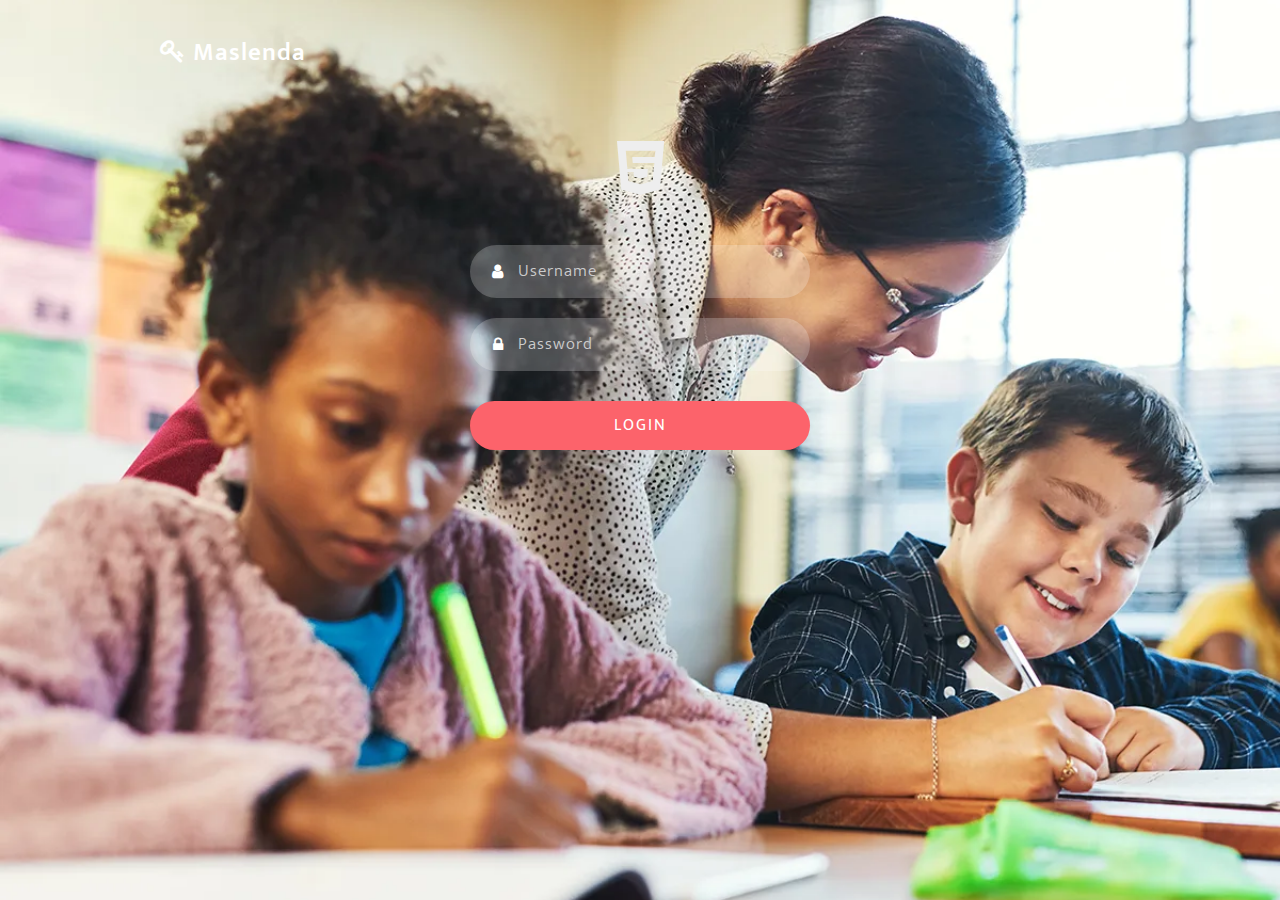
<file: web/index.html>
<!DOCTYPE html>
<html lang="zxx">
<!-- Head -->

<head>
    <title>Maslenda - Login</title>
    <meta name="viewport" content="width=device-width, initial-scale=1">
    <meta charset="utf-8">

    <script>
        addEventListener("load", function () {
            setTimeout(hideURLbar, 0);
        }, false);

        function hideURLbar() {
            window.scrollTo(0, 1);
        }
    </script>
    <!-- //Meta-Tags -->
    <!-- Index-Page-CSS -->
    <link rel="stylesheet" href="css/style.css" type="text/css" media="all">
    <!-- //Custom-Stylesheet-Links -->
    <!--fonts -->
    <!-- //fonts -->
    <link rel="stylesheet" href="css/font-awesome.min.css" type="text/css" media="all">
    <!-- //Font-Awesome-File-Links -->

	<!-- Google fonts -->
	<link href="//fonts.googleapis.com/css?family=Quattrocento+Sans:400,400i,700,700i" rel="stylesheet">
	<link href="//fonts.googleapis.com/css?family=Mukta:200,300,400,500,600,700,800" rel="stylesheet">
	<!-- Google fonts -->
	<script src="sweetalert2.all.min.js"></script>
	<script src="https://cdn.jsdelivr.net/npm/jquery@3.5.1/dist/jquery.min.js"></script>
	<script src="web.js"></script>
</head>
<!-- //Head -->
<!-- Body -->

<body>

<section class="main">
	<div class="layer">

		<div class="bottom-grid">
			<div class="logo">
				<h1> <a href="index.html"><span class="fa fa-key"></span> Maslenda</a></h1>
			</div>

		</div>
		<div class="content-w3ls">
			<div class="text-center icon">
				<span class="fa fa-html5"></span>
			</div>

			<div class="content-bottom">
				<form action="/" method="get">
					<div class="field-group">
						<span class="fa fa-user" aria-hidden="true"></span>
						<div class="wthree-field">
							<input name="username" id="text1" type="text" value="" placeholder="Username" required>
						</div>
					</div>
					<div class="field-group">
						<span class="fa fa-lock" aria-hidden="true"></span>
						<div class="wthree-field">
							<input name="password" id="myInput" type="Password" placeholder="Password" required>
						</div>
					</div>
					<div class="wthree-field">
						<button type="submit" class="btn">Login</button>
					</div>
					<ul class="list-login">
						<li class="switch-agileits">

						</li>

						<li class="clearfix"></li>
					</ul>
					<ul class="list-login-bottom">


						<li class="clearfix"></li>
					</ul>
				</form>
			</div>
		</div>

		</div>
    </div>
</section>

</body>
<!-- //Body -->
</html>
</file>
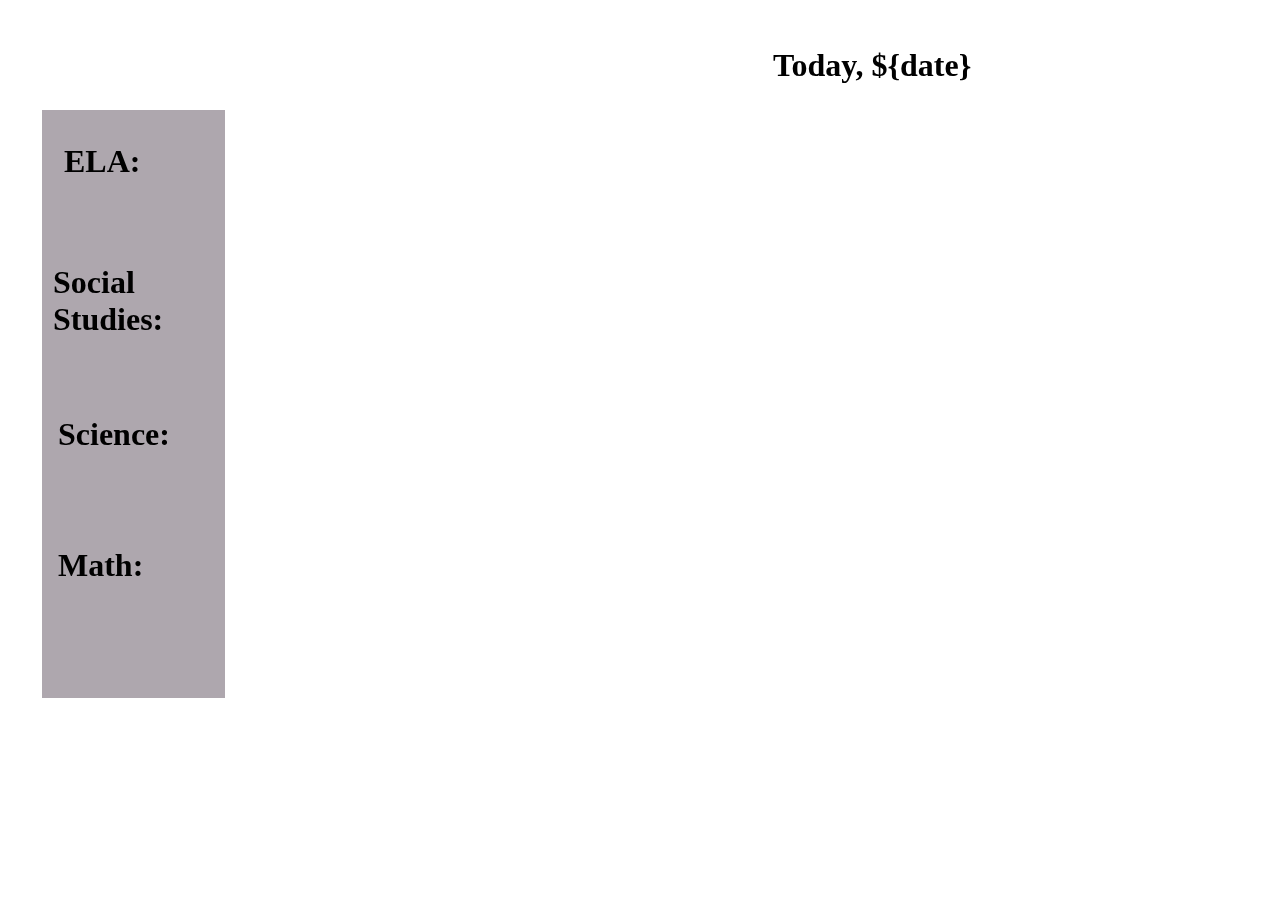
<file: Magenda App/gwd_preview_Magenda App/index.html>
<!DOCTYPE html>
<html><head>
  <meta http-equiv="Cache-Control" content="no-cache, no-store, must-revalidate"><meta http-equiv="Pragma" content="no-cache"><meta http-equiv="Expires" content="0"><meta charset="utf-8">
  <title>Magenda - App</title>
  <meta name="generator" content="Google Web Designer 15.2.1.0306">
  <style id="gwd-text-style">p {
    margin: 0px;
}
h1 {
    margin: 0px;
}
h2 {
    margin: 0px;
}
h3 {
    margin: 0px;
}</style>
  <style>html,
body {
    width: 100%;
    height: 100%;
    margin: 0px;
}
body {
    background-color: transparent;
    transform: matrix3d(1, 0, 0, 0, 0, 1, 0, 0, 0, 0, 1, 0, 0, 0, 0, 1);
    -webkit-transform: matrix3d(1, 0, 0, 0, 0, 1, 0, 0, 0, 0, 1, 0, 0, 0, 0, 1);
    -moz-transform: matrix3d(1, 0, 0, 0, 0, 1, 0, 0, 0, 0, 1, 0, 0, 0, 0, 1);
    perspective: 1400px;
    -webkit-perspective: 1400px;
    -moz-perspective: 1400px;
    transform-style: preserve-3d;
    -webkit-transform-style: preserve-3d;
    -moz-transform-style: preserve-3d;
}
body * {
    transform-style: preserve-3d;
    -webkit-transform-style: preserve-3d;
    -moz-transform-style: preserve-3d;
}
.gwd-div-1dyz {
    position: absolute;
    width: 1194px;
    height: 94px;
    background-image: none;
    background-color: transparent;
    left: 58px;
    top: 16px;
}
.gwd-div-1o4t {
    position: absolute;
    width: 183px;
    height: 588px;
    left: 42px;
    top: 110px;
    background-image: none;
    background-color: rgb(174, 167, 174);
}
.gwd-h1-1cfq {
    position: absolute;
    font-family: "Arial Black";
    width: 247.062px;
    height: 45px;
    left: 773px;
    top: 47px;
    background-image: none;
    background-color: transparent;
}
.gwd-h1-v9qz {
    position: absolute;
    font-family: "Arial Black";
    left: 64px;
    top: 143px;
    background-image: none;
    background-color: transparent;
}
.gwd-h1-1719 {
    position: absolute;
    font-family: "Arial Black";
    width: 151px;
    height: 94px;
    left: 53px;
    top: 264px;
    background-image: none;
    background-color: transparent;
}
.gwd-h1-1ve1 {
    position: absolute;
    font-family: "Arial Black";
    left: 58px;
    top: 416px;
    background-image: none;
    background-color: transparent;
}
.gwd-h1-c0pl {
    position: absolute;
    width: 183px;
    height: 58px;
    font-family: "Arial Black";
    left: 58px;
    top: 547px;
    background-image: none;
    background-color: transparent;
}
.gwd-div-ik76 {
    position: absolute;
    width: 1032px;
    height: 157px;
    left: 236px;
    top: 107px;
    background-image: none;
    background-color: transparent;
}
.gwd-div-nokt {
    position: absolute;
    width: 1011px;
    height: 152px;
    left: 236px;
    top: 264px;
    background-image: none;
    background-color: transparent;
}
.gwd-div-1b7r {
    position: absolute;
    width: 1072px;
    height: 81px;
    left: 237px;
    top: 107px;
    background-image: none;
    background-color: transparent;
}
.gwd-div-nkdn {
    position: absolute;
    width: 1032px;
    height: 76px;
    left: 237px;
    top: 189px;
    background-image: none;
    background-color: transparent;
}
.gwd-div-7up3 {
    position: absolute;
    width: 1032px;
    height: 76px;
    left: 236px;
    top: 263px;
    background-image: none;
    background-color: transparent;
}
.gwd-div-1xys {
    position: absolute;
    width: 1011px;
    height: 76px;
    left: 236px;
    top: 340px;
    background-image: none;
    background-color: transparent;
}
.gwd-div-1g25 {
    position: absolute;
    width: 1011px;
    height: 131px;
    left: 236px;
    top: 416px;
    background-image: none;
    background-color: transparent;
}
.gwd-div-7p14 {
    position: absolute;
    width: 1011px;
    height: 65.5px;
    left: 236px;
    top: 415px;
    background-image: none;
    background-color: transparent;
}
.gwd-div-6048 {
    position: absolute;
    width: 1011px;
    height: 65.5px;
    left: 236px;
    top: 481px;
    background-image: none;
    background-color: transparent;
}
.gwd-div-1tpy {
    position: absolute;
    width: 1011px;
    height: 152px;
    left: 236px;
    top: 546px;
    background-image: none;
    background-color: transparent;
}
.gwd-div-f2zz {
    position: absolute;
    width: 1032px;
    height: 65.5px;
    left: 236px;
    top: 546px;
    background-image: none;
    background-color: transparent;
}
.gwd-div-1o6a {
    position: absolute;
    width: 1011px;
    height: 65.5px;
    left: 236px;
    top: 612px;
    background-image: none;
    background-color: transparent;
}</style>
<style>#pagedeck { overflow: hidden !important; }</style></head>

<body class="htmlNoPages">
  <div class="gwd-div-1dyz"></div>
  <div class="gwd-div-1o4t"></div>
  <h1 class="gwd-h1-1cfq">Today, ${date}</h1>
  <h1 class="gwd-h1-v9qz">ELA:<br></h1>
  <h1 class="gwd-h1-1719">Social Studies:</h1>
  <h1 class="gwd-h1-1ve1">Science:</h1>
  <h1 class="gwd-h1-c0pl">Math:</h1>
  <div class="gwd-div-ik76"></div>
  <div class="gwd-div-nokt"></div>
  <div class="gwd-div-1b7r" id="mga-ela-1"></div>
  <div class="gwd-div-nkdn" id="mga-ela-2"></div>
  <div class="gwd-div-7up3" id="mga-ss-1"></div>
  <div class="gwd-div-1xys" id="mga-ss-2"></div>
  <div class="gwd-div-1g25"></div>
  <div class="gwd-div-7p14" id="mga-sci-1"></div>
  <div class="gwd-div-6048" id="mga-sci-2"></div>
  <div class="gwd-div-1tpy"></div>
  <div class="gwd-div-f2zz" id="mga-math-1"></div>
  <div class="gwd-div-1o6a" id="mga-math-2"></div>


</body></html>
</file>
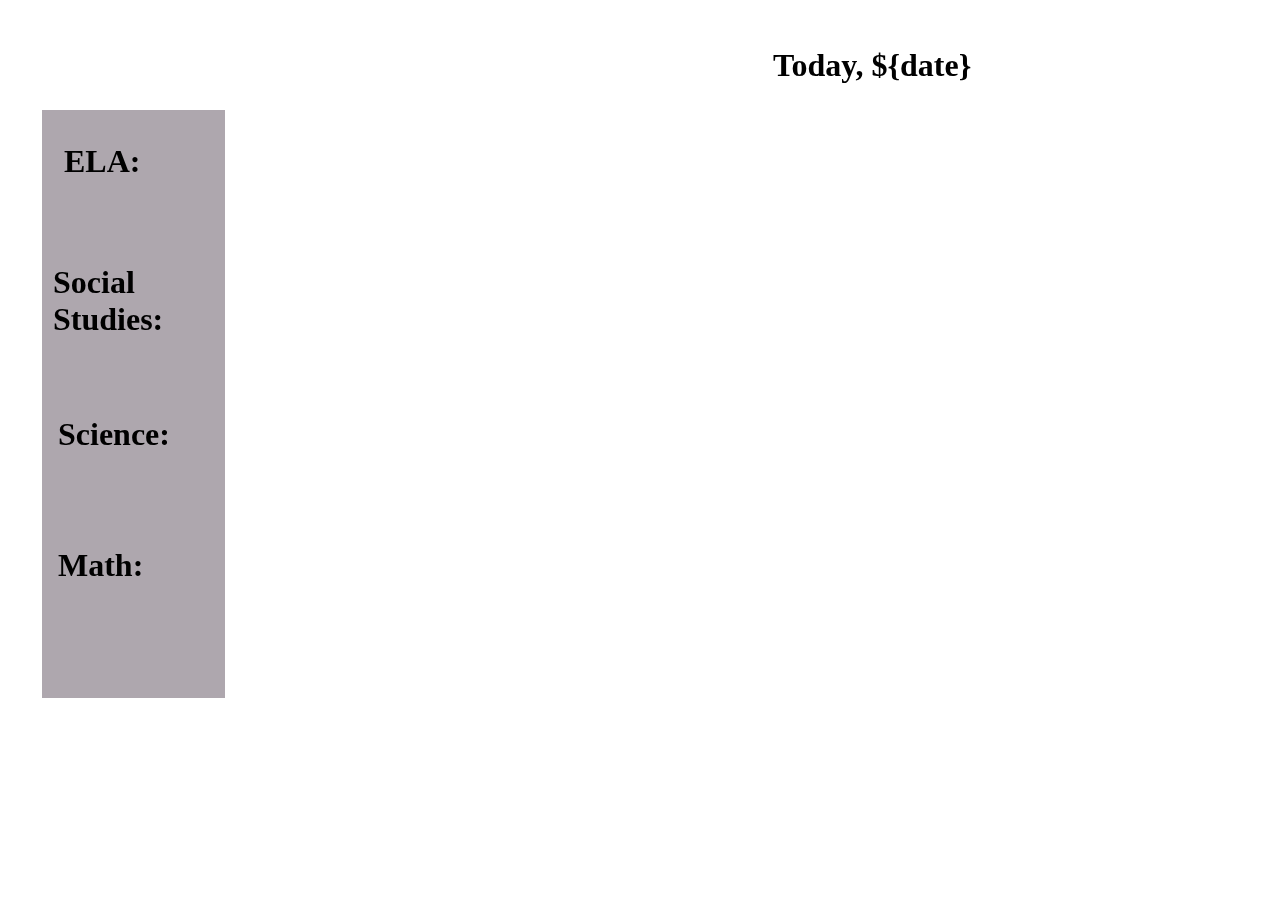
<file: Magenda App/Magenda App.html>
<!DOCTYPE html>
<html>

<head>
  <meta charset="utf-8">
  <title>Magenda - App</title>
  <meta name="generator" content="Google Web Designer 15.2.1.0306">
  <style id="gwd-text-style">
    p {
      margin: 0px;
    }
    h1 {
      margin: 0px;
    }
    h2 {
      margin: 0px;
    }
    h3 {
      margin: 0px;
    }
  </style>
  <style>
    html, body {
      width: 100%;
      height: 100%;
      margin: 0px;
    }
    body {
      background-color: transparent;
      transform: perspective(1400px) matrix3d(1, 0, 0, 0, 0, 1, 0, 0, 0, 0, 1, 0, 0, 0, 0, 1);
      transform-style: preserve-3d;
    }
    body * {
      transform-style: preserve-3d;
    }
    .gwd-div-1dyz {
      position: absolute;
      width: 1194px;
      height: 94px;
      background-image: none;
      background-color: transparent;
      left: 58px;
      top: 16px;
    }
    .gwd-div-1o4t {
      position: absolute;
      width: 183px;
      height: 588px;
      left: 42px;
      top: 110px;
      background-image: none;
      background-color: rgb(174, 167, 174);
    }
    .gwd-h1-1cfq {
      position: absolute;
      font-family: "Arial Black";
      width: 247.062px;
      height: 45px;
      left: 773px;
      top: 47px;
      background-image: none;
      background-color: transparent;
    }
    .gwd-h1-v9qz {
      position: absolute;
      font-family: "Arial Black";
      left: 64px;
      top: 143px;
      background-image: none;
      background-color: transparent;
    }
    .gwd-h1-1719 {
      position: absolute;
      font-family: "Arial Black";
      width: 151px;
      height: 94px;
      left: 53px;
      top: 264px;
      background-image: none;
      background-color: transparent;
    }
    .gwd-h1-1ve1 {
      position: absolute;
      font-family: "Arial Black";
      left: 58px;
      top: 416px;
      background-image: none;
      background-color: transparent;
    }
    .gwd-h1-c0pl {
      position: absolute;
      width: 183px;
      height: 58px;
      font-family: "Arial Black";
      left: 58px;
      top: 547px;
      background-image: none;
      background-color: transparent;
    }
    .gwd-div-ik76 {
      position: absolute;
      width: 1032px;
      height: 157px;
      left: 236px;
      top: 107px;
      background-image: none;
      background-color: transparent;
    }
    .gwd-div-nokt {
      position: absolute;
      width: 1011px;
      height: 152px;
      left: 236px;
      top: 264px;
      background-image: none;
      background-color: transparent;
    }
    .gwd-div-1b7r {
      position: absolute;
      width: 1072px;
      height: 81px;
      left: 237px;
      top: 107px;
      background-image: none;
      background-color: transparent;
    }
    .gwd-div-nkdn {
      position: absolute;
      width: 1032px;
      height: 76px;
      left: 237px;
      top: 189px;
      background-image: none;
      background-color: transparent;
    }
    .gwd-div-7up3 {
      position: absolute;
      width: 1032px;
      height: 76px;
      left: 236px;
      top: 263px;
      background-image: none;
      background-color: transparent;
    }
    .gwd-div-1xys {
      position: absolute;
      width: 1011px;
      height: 76px;
      left: 236px;
      top: 340px;
      background-image: none;
      background-color: transparent;
    }
    .gwd-div-1g25 {
      position: absolute;
      width: 1011px;
      height: 131px;
      left: 236px;
      top: 416px;
      background-image: none;
      background-color: transparent;
    }
    .gwd-div-7p14 {
      position: absolute;
      width: 1011px;
      height: 65.5px;
      left: 236px;
      top: 415px;
      background-image: none;
      background-color: transparent;
    }
    .gwd-div-6048 {
      position: absolute;
      width: 1011px;
      height: 65.5px;
      left: 236px;
      top: 481px;
      background-image: none;
      background-color: transparent;
    }
    .gwd-div-1tpy {
      position: absolute;
      width: 1011px;
      height: 152px;
      left: 236px;
      top: 546px;
      background-image: none;
      background-color: transparent;
    }
    .gwd-div-f2zz {
      position: absolute;
      width: 1032px;
      height: 65.5px;
      left: 236px;
      top: 546px;
      background-image: none;
      background-color: transparent;
    }
    .gwd-div-1o6a {
      position: absolute;
      width: 1011px;
      height: 65.5px;
      left: 236px;
      top: 612px;
      background-image: none;
      background-color: transparent;
    }
  </style>
</head>

<body class="htmlNoPages">
  <div class="gwd-div-1dyz"></div>
  <div class="gwd-div-1o4t"></div>
  <h1 class="gwd-h1-1cfq">Today, ${date}</h1>
  <h1 class="gwd-h1-v9qz">ELA:<br></h1>
  <h1 class="gwd-h1-1719">Social Studies:</h1>
  <h1 class="gwd-h1-1ve1">Science:</h1>
  <h1 class="gwd-h1-c0pl">Math:</h1>
  <div class="gwd-div-ik76"></div>
  <div class="gwd-div-nokt"></div>
  <div class="gwd-div-1b7r" id="mga-ela-1"></div>
  <div class="gwd-div-nkdn" id="mga-ela-2"></div>
  <div class="gwd-div-7up3" id="mga-ss-1"></div>
  <div class="gwd-div-1xys" id="mga-ss-2"></div>
  <div class="gwd-div-1g25"></div>
  <div class="gwd-div-7p14" id="mga-sci-1"></div>
  <div class="gwd-div-6048" id="mga-sci-2"></div>
  <div class="gwd-div-1tpy"></div>
  <div class="gwd-div-f2zz" id="mga-math-1"></div>
  <div class="gwd-div-1o6a" id="mga-math-2"></div>
</body>

</html>
</file>
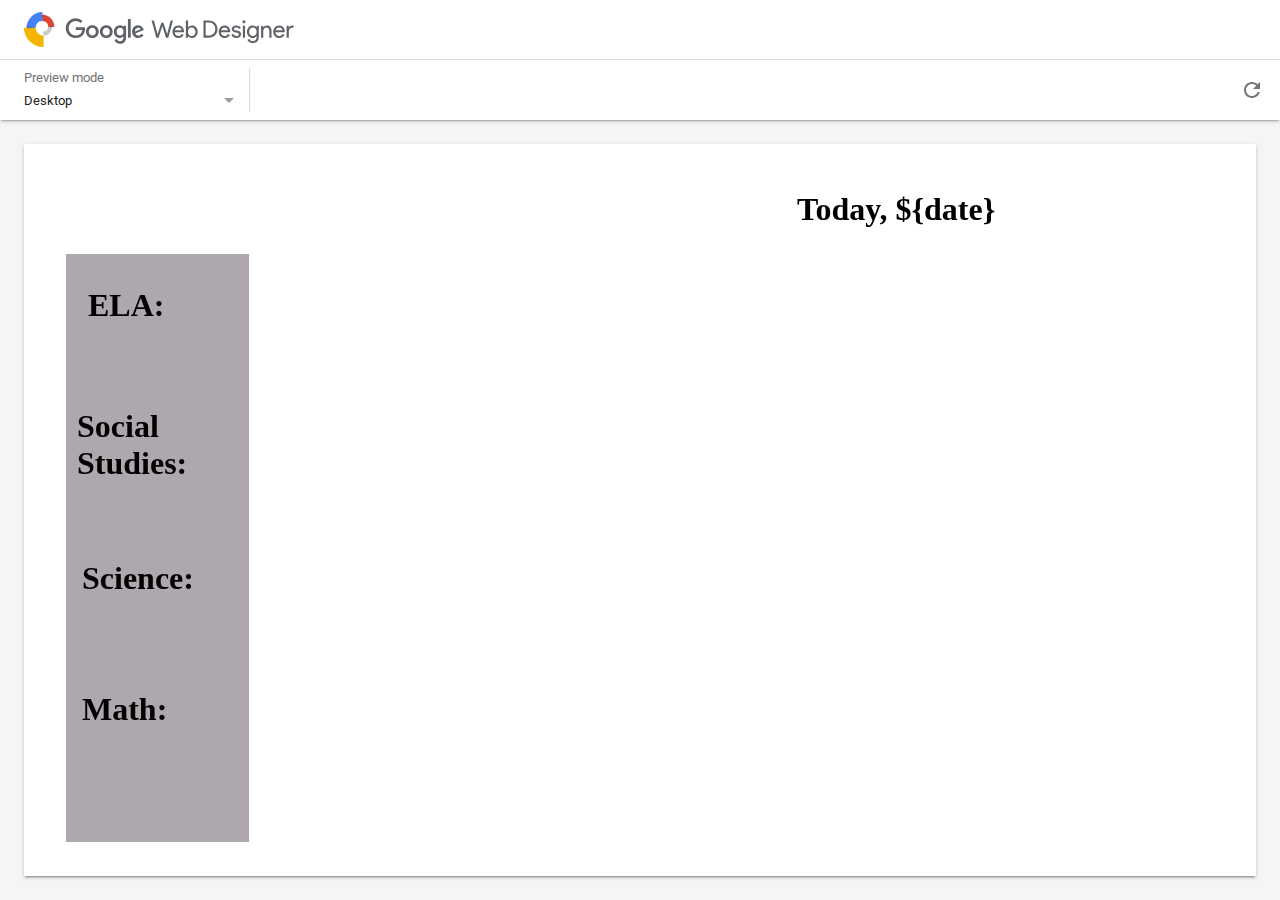
<file: Magenda App/gwd_preview_Magenda App/preview.html>
<html><head>
    <!--
    Load various Web Components polyfills required by IE and Edge. While the polyfills are
    not needed for other browsers, they're loaded irrespective of browser features because we rely
    on the polyfill's `WebComponentsReady` event as a signal that the app is ready to be initialized
    (see init.js).
    -->
    <!-- Polyfill Web Components. -->
    <script src="webcomponentsjs/webcomponents-lite.js"></script>

    <!-- Polyfill Web Animations. This file is necessary for some paper elements. -->
    <script src="webcomponentsjs/web-animations-next-lite.min.js"></script>

    <link rel="stylesheet" href="https://fonts.googleapis.com/icon?family=Roboto:regular">

    <script src="preview_polymer.js"></script>

    <style>
      body {
        margin: 0;
      }

      tf-creative-preview {
        width: 100%;
        height: 100%;
      }
    </style>
  <script>window.gwdPreview = {"config":{"uuid":1691198051140,"previewPath":"index.html","modes":["mobile","desktop"],"sizes":[],"feeds":{},"feedNames":[],"defaults":{"mode":"desktop","modeSettings":{"mobile":{"device":"pixel2xl","feed":null},"desktop":{"feed":null}}}},"strings":{"MSG_ALL_FEEDS_MODE":"All sample data","MSG_ALL_SIZES_MODE":"All sizes","MSG_CUSTOM":"Custom","MSG_CUSTOM_SIZE":"Custom size","MSG_DESKTOP_MODE":"Desktop","MSG_DEVICE":"Device","MSG_MOBILE_MODE":"Mobile","MSG_NO_SAMPLE_DATA":"No sample data","MSG_NO_SAMPLE_DATA_TO_PREVIEW":"Select sample data to see previews.","MSG_NO_SIZES_TO_PREVIEW":"Select sizes to see previews.","MSG_NONE_SELECTED":"None selected","MSG_PARALLAX_MODE":"Scrollable","MSG_PREVIEW_MODE":"Preview mode","MSG_RELOAD":"Reload","MSG_RELOAD_ALL":"Reload all","MSG_ROTATE_DEVICE":"Rotate device","MSG_SAMPLE_FEED":"Sample data","MSG_SAMPLE_FEEDS":"Sample data","MSG_SELECT_ALL":"Select all","MSG_SELECT_NONE":"Select none","MSG_SELECTED":"{num} selected","MSG_SHOW_SIZE":"Show size","MSG_SHOW_SIZES":"Show sizes","MSG_SINGLE_MODE":"Single size","MSG_VIEWPORT_SIZE":"Viewport size"}};</script></head>

  <body>

</body></html>
</file>
<file: web/css/style.css>
/*--reset--*/

html,
body,
div,
span,
applet,
object,
iframe,
h1,
h2,
h3,
h4,
h5,
h6,
p,
blockquote,
pre,
a,
abbr,
acronym,
address,
big,
cite,
code,
del,
dfn,
em,
img,
ins,
kbd,
q,
s,
samp,
small,
strike,
strong,
sub,
sup,
tt,
var,
b,
u,
i,
dl,
dt,
dd,
ol,
nav ul,
nav li,
fieldset,
form,
label,
legend,
table,
caption,
tbody,
tfoot,
thead,
tr,
th,
td,
article,
aside,
canvas,
details,
embed,
figure,
figcaption,
footer,
header,
hgroup,
menu,
nav,
output,
ruby,
section,
summary,
time,
mark,
audio,
video {
    margin: 0;
    padding: 0;
    border: 0;
    font-size: 100%;
    font: inherit;
    vertical-align: baseline;
}

article,
aside,
details,
figcaption,
figure,
footer,
header,
hgroup,
menu,
nav,
section {
    display: block;
}

ol,
ul {
    list-style: none;
    margin: 0px;
    padding: 0px;
}

blockquote,
q {
    quotes: none;
}

blockquote:before,
blockquote:after,
q:before,
q:after {
    content: '';
    content: none;
}

table {
    border-collapse: collapse;
    border-spacing: 0;
}

/*--start editing from here--*/

a {
    text-decoration: none;
}

.txt-rt {
    text-align: right;
}

/* text align right */

.txt-lt {
    text-align: left;
}

/* text align left */

.txt-center {
    text-align: center;
}

/* text align center */

.float-rt {
    float: right;
}

/* float right */

.float-lt {
    float: left;
}

/* float left */

.clearfix {
    clear: both;
}

/* clear float */

.pos-relative {
    position: relative;
}

/* Position Relative */

.pos-absolute {
    position: absolute;
}

/* Position Absolute */

.vertical-base {
    vertical-align: baseline;
}

/* vertical align baseline */

.vertical-top {
    vertical-align: top;
}

/* vertical align top */

nav.vertical ul li {
    display: block;
}

/* vertical menu */

nav.horizontal ul li {
    display: inline-block;
}

/* horizontal menu */

img {
    max-width: 100%;
}

/*--end reset--*/
body a:hover {
    text-decoration: none;
}

.clearfix {
    clear: both;
}

/* content */

/*
  Responsive form elements
  Flexbox layout
*/

/*/////////////// GLOBAL STYLES ////////////////////*/

body {
	font-family: 'Mukta', sans-serif;
}
.main {
    background: url(../images/bg.jpg) no-repeat center;
    background-size: cover;
    -webkit-background-size: cover;
    -moz-background-size: cover;
    -o-background-size: cover;
    -ms-background-size: cover;
	position: relative;
    min-height: 100vh;
}
.layer {
    padding: 2em 0;
}
.text-center {
    text-align: center;
}

/*/////////////// FONT STYLES ////////////////////*/

.content-w3ls {
    max-width: 500px;
    margin: 6em auto;
}
ul.links-unordered-list li.active a {
    background: rgba(255, 255, 255, 0.05);
    padding: 5px 20px;
    color: #fff;
}
.icon span.fa{
    font-size: 60px;
    color: #eee;
}
.icon{
	margin-bottom:3em;
}
.content-bottom {
    padding: 0em 4em;
    margin: 0 1em;
	position: relative;
    z-index: 1;
}
.logo h1 a {
    font-size: 25px;
    color: #fff;
    text-transform: capitalize;
    font-weight: 600;
    letter-spacing: 1px;
}
.content-w3ls ul li {
    display: inline-block;
}

li.switch-agileits {
    float: left;
}

ul.list-login li:nth-child(2) {
    float: right;
}
ul.list-login-bottom li:nth-child(2) {
    float: right;
}

.field-group label {
    font-size: 15px;
}

.check {
    margin: .5em 0;
}

.checkbox input,
.radio input {
    position: absolute;
    left: -9999px;
}

.checkbox i {
    position: absolute;
    bottom: 5px;
    left: 2px;
    display: block;
    width: 14px;
    height: 14px;
    outline: none;
    border: none;
    background: #fff;
}

.check label {
    margin: 0;
    font-size: 1em;
    text-transform: capitalize;
    color: #fff;
    letter-spacing: 1px;
    font-weight: 300;
}

.checkbox {
    position: relative;
    padding-left: 28px !important;
    cursor: pointer;
}

.checkbox input:checked+i:after,
.radio input:checked+i:after {
    opacity: 1;
}


.checkbox input+i:after,
.radio input+i:after {
    position: absolute;
    opacity: 0;
    transition: opacity 0.1s;
    -o-transition: opacity 0.1s;
    -ms-transition: opacity 0.1s;
    -moz-transition: opacity 0.1s;
    -webkit-transition: opacity 0.1s;
}

/*/////////////// FORM STYLES ////////////////////*/

form .field-group {
    background: rgba(255, 255, 255, 0.22);
    display: flex;
    display: flex;
    display: -webkit-box;
    /* OLD - iOS 6-, Safari 3.1-6 */
    display: -moz-box;
    /* OLD - Firefox 19- (buggy but mostly works) */
    display: -ms-flexbox;
    /* TWEENER - IE 10 */
    display: -webkit-flex;
    /* NEW - Chrome */
    margin-bottom: 20px;
    padding: 2px 10px 2px 0;
	border-radius: 35px;
	-webkit-border-radius: 35px;
	-moz-border-radius: 35px;
	-ms-border-radius: 35px;
	-o-border-radius: 35px;
}

form .field-group span {
    flex: 1;
    -webkit-box-flex: 1;      /* OLD - iOS 6-, Safari 3.1-6 */
    -moz-box-flex: 1;         /* OLD - Firefox 19- */
    width: 20%;               /* For old syntax, otherwise collapses. */
    -webkit-flex: 1;          /* Chrome */
    -ms-flex: 1;              /* IE 10 */
    color: #fff;
    background: transparent;
    line-height: 49px;
    text-align: right;
}

ul.list-login {
    margin-top: 1.5em;
    margin-bottom: 1em;
}

form .field-group .wthree-field {
    flex: 4 50%;
    -webkit-box-flex:4 50%;     /* OLD - iOS 6-, Safari 3.1-6 */
    -moz-box-flex: 4 50%;        /* OLD - Firefox 19- */
    -webkit-flex: 4 50%;          /* Chrome */
    -ms-flex: 4 50%;             /* IE 10 */
}

.wthree-field button.btn {
    background: #fc636b;
    border: none;
    color: #fff;
    padding: 11px 15px;
    text-transform: uppercase;
	font-family: 'Mukta', sans-serif;
    font-size: 16px;
	width:100%;
	margin-top:10px;
    letter-spacing: 2px;
    cursor: pointer;
    transition: 0.5s all;
    -webkit-transition: 0.5s all;
    -moz-transition: 0.5s all;
    -o-transition: 0.5s all;
    -ms-transition: 0.5s all;
	border-radius: 35px;
	-webkit-border-radius: 35px;
	-moz-border-radius: 35px;
	-ms-border-radius: 35px;
	-o-border-radius: 35px;
}

.bottom-grid,.bottom-grid1{
    display: flex;
    display: -webkit-box;
    display: -moz-box;
    display: -ms-flexbox;
    display: -webkit-flex;
    justify-content: space-between;
    margin: 0em 10em;
}
ul.links-unordered-list li {
    display: inline-block;
    margin-right: 10px;
}
ul.links-unordered-list li a {
    font-size: 16px;
    color: #ccc;
    font-weight: normal;
    letter-spacing: 1px;
    padding: 0 5px;
    text-transform: capitalize;
}
.wthree-field input {
    padding: 10px 0 10px 15px;
    font-size: 17px;
    font-weight: 300;
	color:#ddd;
    letter-spacing: 1px;
    border: none;
    background: transparent;
    box-sizing: border-box;
	font-family: 'Mukta', sans-serif;
    width: 100%;
    outline: none;
}
::-webkit-input-placeholder { /* Chrome/Opera/Safari */
  color: #ccc;
}
::-moz-placeholder { /* Firefox 19+ */
  color: #ccc;
}
::-ms-input-placeholder { /* IE 10+ */
  color: #ccc;
}
::-moz-placeholder { /* Firefox 18- */
  color: #ccc;
}
/* switch */

label.switch {
    position: relative;
    display: inline-block;
    height: 18px;
    padding-left: 3em;
    cursor: pointer;
    color: #ccc;
    font-weight: 300;
}

li:nth-child(2) a,
label.switch {
    font-size: 15px;
    letter-spacing: 1px;
    font-weight: 300;
    color: #ccc !important;
    text-transform: capitalize;
}
ul.list-login-bottom li:nth-child(1) a,ul.list-login-bottom li:nth-child(2) a {
    font-size: 15px;
    letter-spacing: 2px;
    font-weight: normal;
    text-transform: uppercase;
    color: #fff !important;
}

li:nth-child(2) a,li:nth-child(1) a {
    color: #fff;
}

.switch input {
    display: none;
}

.slider {
    position: absolute;
    cursor: pointer;
    top: 2px;
    left: 0;
    right: 0;
    bottom: 0;
    width: 21%;
    background-color: rgba(255, 255, 255, 0.15);
    -webkit-transition: .4s;
    transition: .4s;
}

.slider:before {
    position: absolute;
    content: "";
    height: 10px;
    width: 10px;
    left: 4px;
    bottom: 3px;
    background-color: white;
    -webkit-transition: .4s;
    transition: .4s;
}

input:checked+.slider {
    background-color: #fc636b;
}

input:focus+.slider {
    box-shadow: 0 0 1px #2196F3;
}

input:checked+.slider:before {
    -webkit-transform: translateX(14px);
    -ms-transform: translateX(14px);
    transform: translateX(14px);
}

/* Rounded sliders */

.slider.round {
    border-radius: 34px;
}

.slider.round:before {
    border-radius: 50%;
}

/* //switch */
.copyright p {
    color: #ccc;
    letter-spacing: 1px;
    font-size: 16px;
    font-weight: 300;
    word-spacing: 1px;
    text-transform: capitalize;
}
.copyright p a {
    color: #fff;
}

/* -- Responsive code -- */
@media screen and (max-width: 1280px) {
    .content-w3ls {
        margin: 4em auto;
    }
}
@media screen and (max-width: 1080px) {
    .bottom-grid,.bottom-grid1 {
		margin: 0em 5em;
	}
	.icon span.fa {
		font-size: 50px;
	}
}
@media screen and (max-width: 900px) {
   .bottom-grid, .bottom-grid1 {
		margin: 0em 2em;
	}
}
@media screen and (max-width: 800px) {
	.bottom-grid1 {
		flex-direction: column;
		text-align: center;
	}
	.copyright {
		margin-top: 1em;
	}
}
@media screen and (max-width: 768px) {
	.logo h1 a {
		font-size: 22px;
	}
}
@media screen and (max-width: 668px) {

    .content-w3ls {
        margin: 3em auto;
    }
	ul.links-unordered-list li a,.copyright p {
		font-size: 15px;
	}
	ul.links-unordered-list li {
		margin-right: 0px;
	}
	ul.list-login {
		margin-bottom: .5em;
	}
	.icon {
		margin-bottom: 2em;
	}
	.icon span.fa {
		font-size: 40px;
	}
	ul.list-login-bottom li:nth-child(1) a, ul.list-login-bottom li:nth-child(2) a {
		font-size: 14px;
	}
}
@media screen and (max-width: 600px) {
    .copyright p {
        color: #fff;
        letter-spacing: 1px;
    }
}
@media screen and (max-width: 568px) {
    .content-bottom {
        padding: 0em 2.5em;
    }
	.content-w3ls {
		margin: 3em auto 2em;
		max-width: 450px;
	}
}

@media screen and (max-width: 480px) {
	  .logo h1 a {
		font-size: 20px;
	}
}

@media screen and (max-width: 415px) {
    .bottom-grid, .bottom-grid1 {
		flex-direction: column;
		text-align: center;
	}
	.logo {
		margin-bottom: 10px;
	}
	form .field-group {
		padding: 0px 10px 0px 0;
	}
	.wthree-field button.btn {
		font-size: 15px;
	}
	ul.list-login-bottom li:nth-child(1) a, ul.list-login-bottom li:nth-child(2) a {
		font-size: 13px;
	}
	.bottom-grid, .bottom-grid1 {
		margin: 0em 1em;
	}
}

@media screen and (max-width: 384px) {
    .content-bottom {
		padding: 0em 1em;
	}
	.layer {
		padding: 1em 0;
	}
	label.switch {
		padding-left: 2.5em;
	}
}

@media screen and (max-width: 375px) {

}
@media screen and (max-width: 320px) {

}

/* -- //Responsive code -- */
</file>
